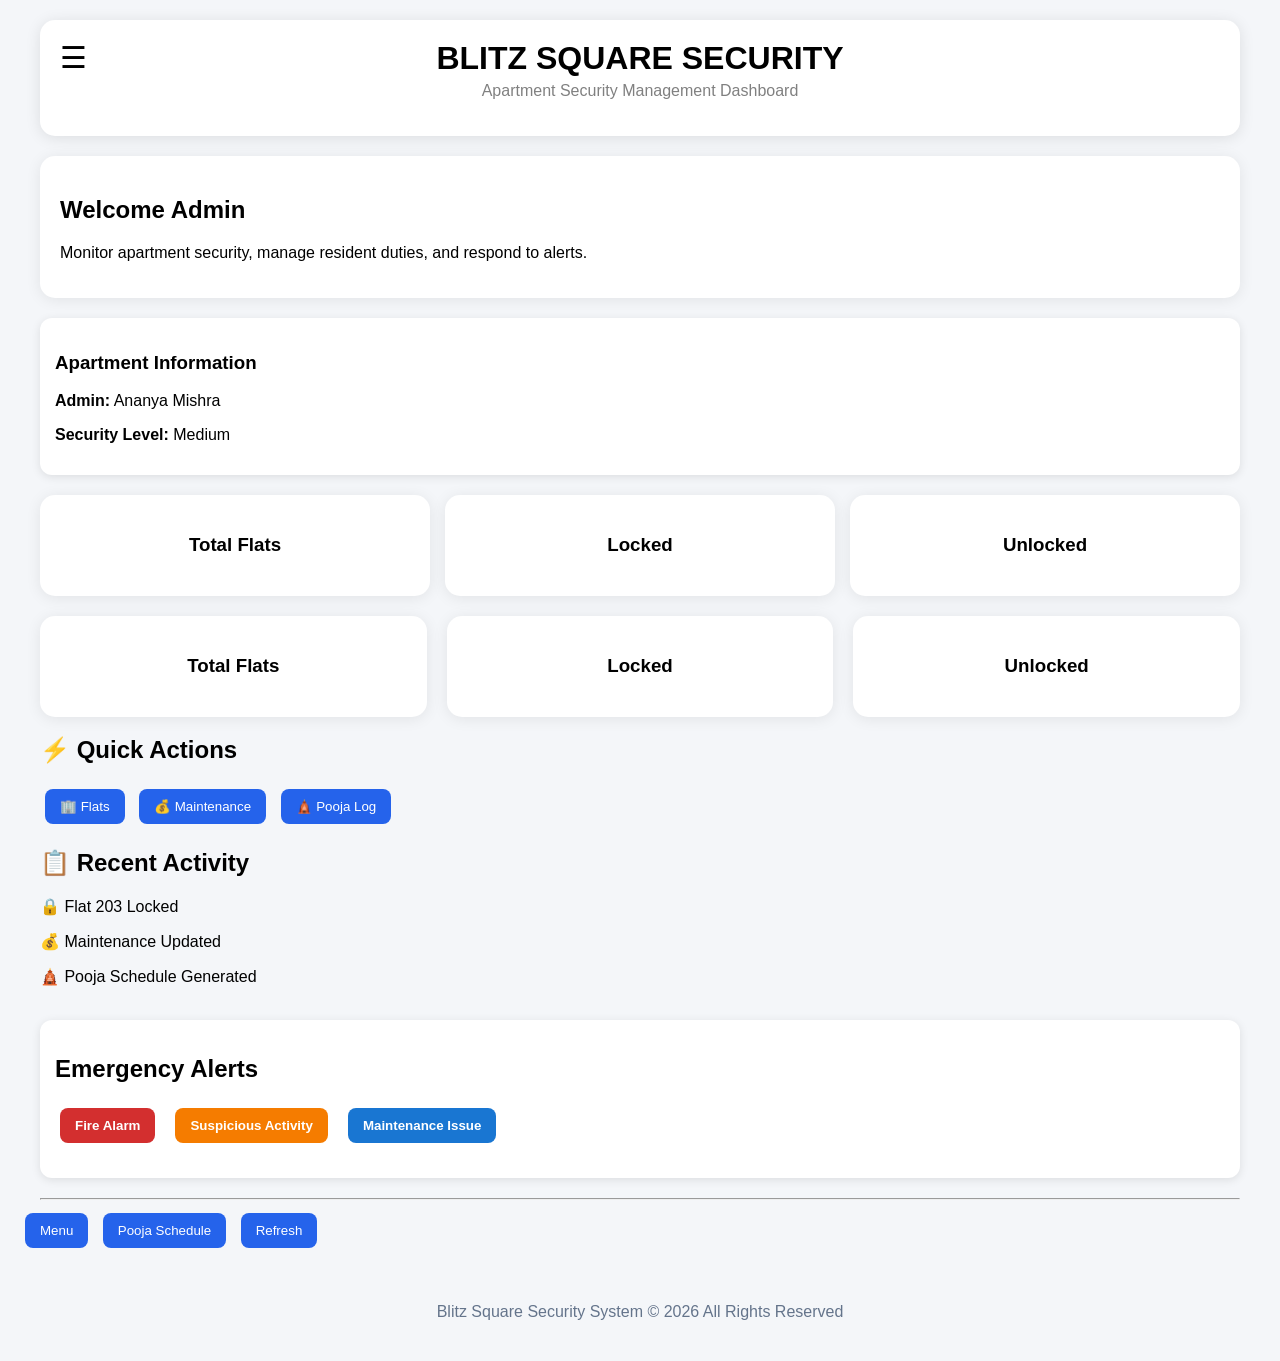
<file: index.html>
<!DOCTYPE html>
<html>
<div class="main-content">

<head>
    <title>Apartment Security Dashboard</title>

    <link rel="stylesheet" href="style.css">
</head>

<div class="header">

    <span class="menu-btn"
    onclick="openSidebar()">
    ☰
    </span>

    <h1>BLITZ SQUARE SECURITY</h1>

    <p>Apartment Security Management Dashboard</p>

</div>

<div class="welcome-card">

    <h2>Welcome Admin</h2>

    <p>
     Monitor apartment security,
    manage resident duties,
    and respond to alerts.
    </p>

</div>

<div id="sidebar" class="sidebar">

    <span
    class="close-btn"
    onclick="closeSidebar()">
    ×
    </span>

    <a href="#">Dashboard</a>

    <a href="flats.html">
    🏢 Flats
    </a>

    <a href="pooja.html">Pooja Log</a>

    <a href="#">Visitor Log</a>

    <a href="maintenance.html">
    Maintenance Log
    </a>



    <a href="#">Emergency Alerts</a>

    <a href="#">Settings</a>

</div>

<div class="apartment-info">

    <h3>Apartment Information</h3>

    <p><strong>Admin:</strong> Ananya Mishra</p>

    <p><strong>Security Level:</strong> Medium</p>

</div>

   <div class="dashboard">

    <div class="stat-card">
        <h3>Total Flats</h3>
        <h2 id="totalFlats"></h2>
    </div>

    <div class="stat-card">
        <h3>Locked</h3>
        <h2 id="lockedCount"></h2>
    </div>

    <div class="stat-card">
        <h3>Unlocked</h3>
        <h2 id="unlockedCount"></h2>
    </div>

</div>

<div class="stats-container">

    <div class="stat-card">
        <h3>Total Flats</h3>
        <h2 id="totalFlats"></h2>
    </div>

    <div class="stat-card">
        <h3>Locked</h3>
        <h2 id="lockedCount"></h2>
    </div>

    <div class="stat-card">
        <h3>Unlocked</h3>
        <h2 id="unlockedCount"></h2>
    </div>

</div>


<!-- QUICK ACTIONS START HERE -->

<div class="dashboard-card">

    <h2>⚡ Quick Actions</h2>

    <button onclick="window.location.href='flats.html'">
        🏢 Flats
    </button>

    <button onclick="window.location.href='maintenance.html'">
        💰 Maintenance
    </button>

    <button onclick="window.location.href='pooja.html'">
        🛕 Pooja Log
    </button>

</div>

<div class="dashboard-card">

    <h2>📋 Recent Activity</h2>

    <p>🔒 Flat 203 Locked</p>

    <p>💰 Maintenance Updated</p>

    <p>🛕 Pooja Schedule Generated</p>

</div>
    <br>

   <!-- <input
        type="text"
        id="searchInput"
        placeholder="Search Flat Number">

    <button onclick="searchFlat()">
        Search
    </button>
    <div class="dashboard">

</div>
<div id="clock"></div>
<hr>

<h2>Add New Flat</h2>

<input
    type="number"
    id="newFlatNumber"
    placeholder="Flat Number">

<input
type="text"
id="ownerName"
placeholder="Owner Name">

<button onclick="addFlat()">
    Add Flat
</button>

<hr>


<input
    type="text"
    id="searchInput"
    placeholder="Search Flat Number">

    <button onclick="displayFlats()">
        Show All
    </button>

    <hr> -->

    <div class="alerts-section"> 
    <h2>Emergency Alerts</h2> 
    <div class="alert-buttons">
    <button class="alert-btn fire" 
    onclick="triggerAlert('Fire Alarm')"> 
    Fire Alarm 
    </button> 

    <button class="alert-btn suspicious" 
    onclick="triggerAlert('Suspicious Activity')"> 
    Suspicious Activity 
    </button> 
        
    <button class="alert-btn maintenance" 
    onclick="triggerAlert('Maintenance Issue')"> 
    Maintenance Issue 
    </button> 
    
    </div> 
    <div id="activeAlerts"></div> 
</div> 

<hr>

 <!--   <h2>Activity Log</h2>

    <ul id="activityLog"></ul>

    <hr>

    <div id="flatContainer"></div>  -->

    <script src="script.js"></script>

</body>
</html>
</div>
<div class="quick-actions">

<button onclick="openSidebar()">
     Menu
</button>

<button onclick="generateSchedule()">
     Pooja Schedule
</button>

<button onclick="displayFlats()">
     Refresh
</button>

</div>
<footer>

    Blitz Square Security System

    © 2026 All Rights Reserved

</footer>
</file>
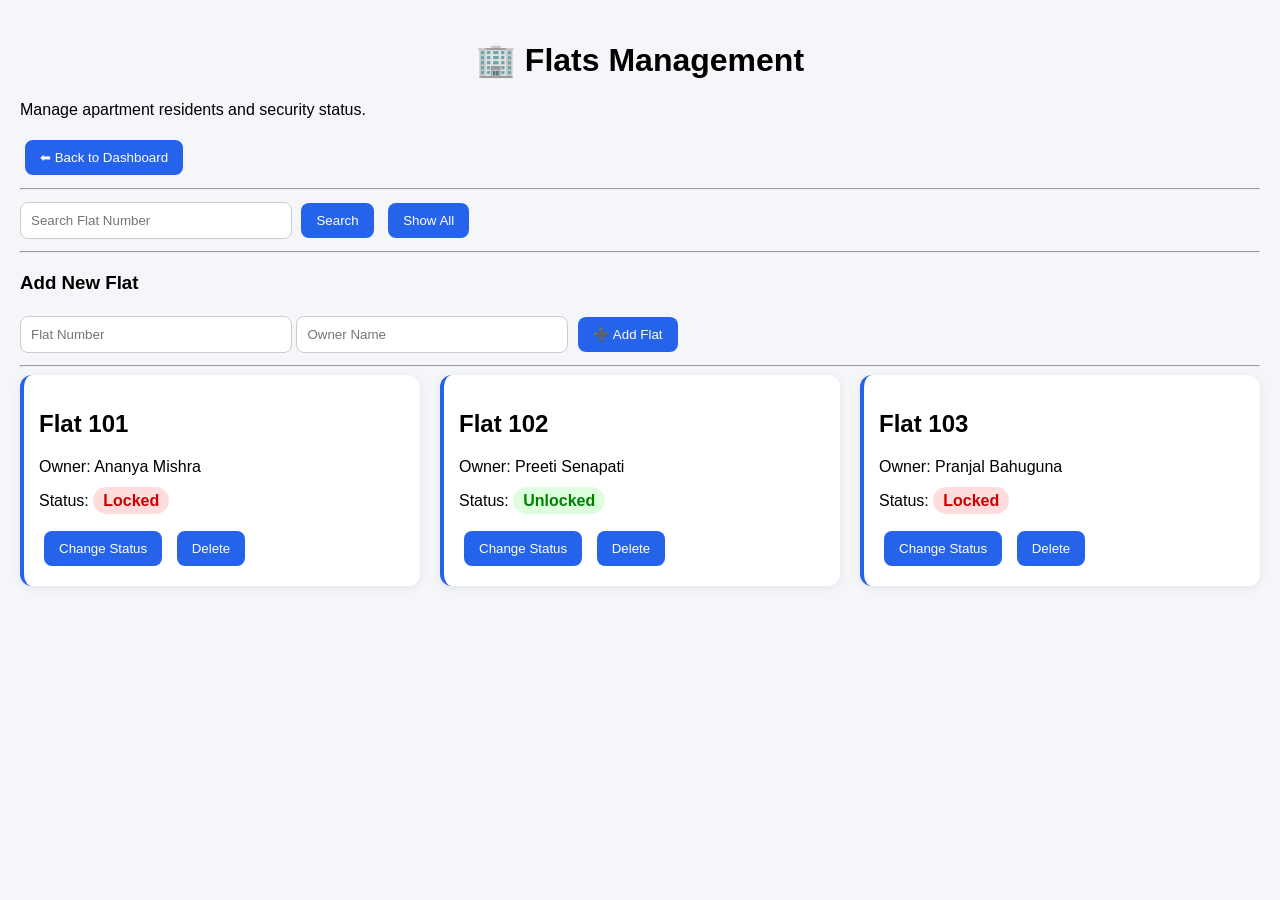
<file: flats.html>
<!DOCTYPE html>

<html>

<head>

<title>Flats Management</title>

<link rel="stylesheet" href="style.css">

</head>

<body>

<h1>🏢 Flats Management</h1>

<p>
Manage apartment residents and security status.
</p>

<button onclick="window.location.href='index.html'">
⬅ Back to Dashboard
</button>

<hr>

<input
type="number"
id="searchInput"
placeholder="Search Flat Number">

<button onclick="searchFlat()">
Search
</button>

<button onclick="displayFlats()">
Show All
</button>

<hr>

<h3>Add New Flat</h3>

<input
type="number"
id="newFlatNumber"
placeholder="Flat Number">

<input
type="text"
id="newOwnerName"
placeholder="Owner Name">

<button onclick="addFlat()">
➕ Add Flat
</button>

<hr>

<div id="flatContainer"></div>

<script src="script.js"></script>

</body>

</html>
</file>
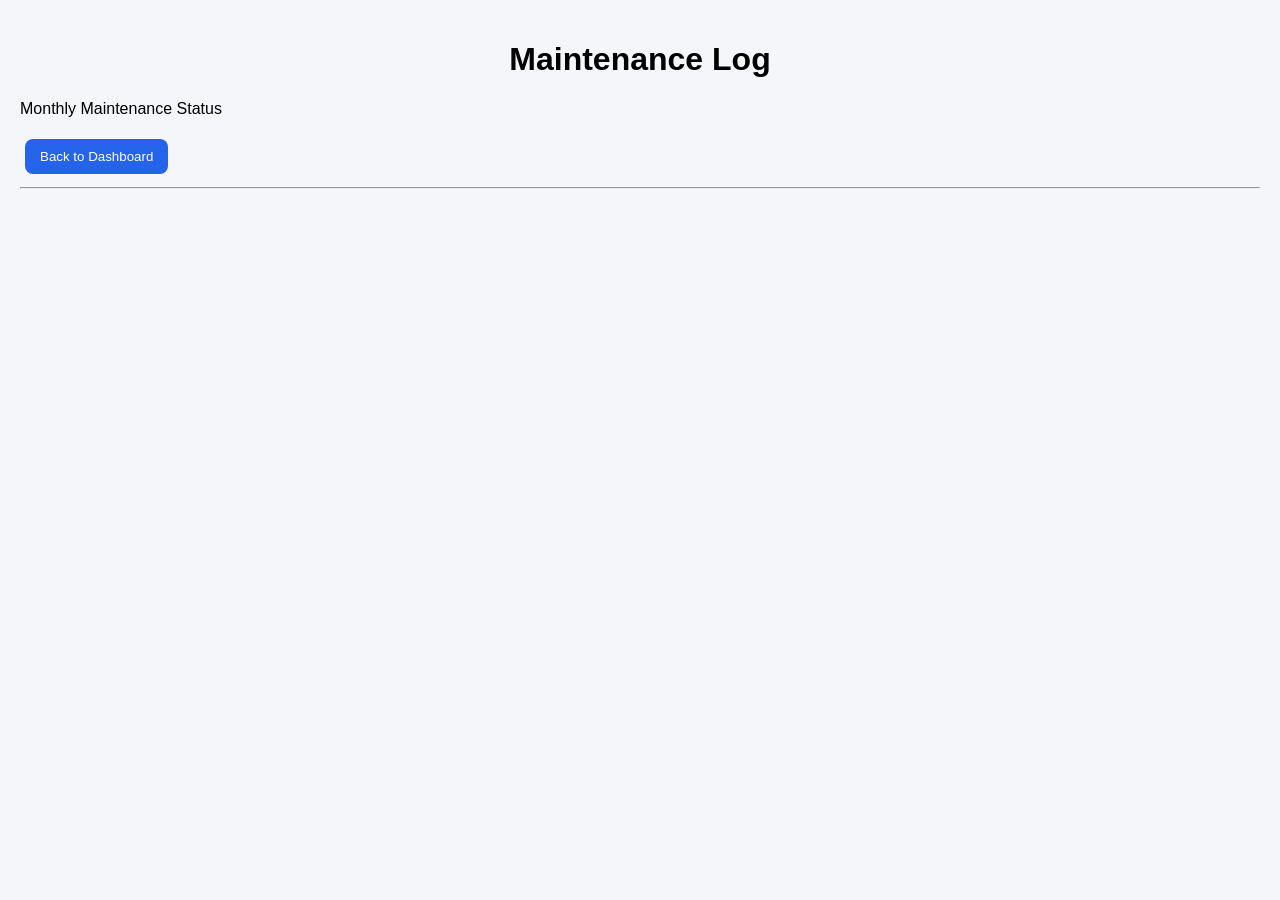
<file: maintenance.html>
<!DOCTYPE html>
<html>

<head>

    <title>Maintenance Log</title>

    <link rel="stylesheet" href="style.css">

</head>

<body>

    <h1>Maintenance Log</h1>

    <p>Monthly Maintenance Status</p>

    <button
    onclick="window.location.href='index.html'">

    Back to Dashboard

    </button>

    <hr>

    <div id="maintenanceContainer">

    </div>

    <script src="maintenance.js">

    </script>

</body>

</html>
</file>
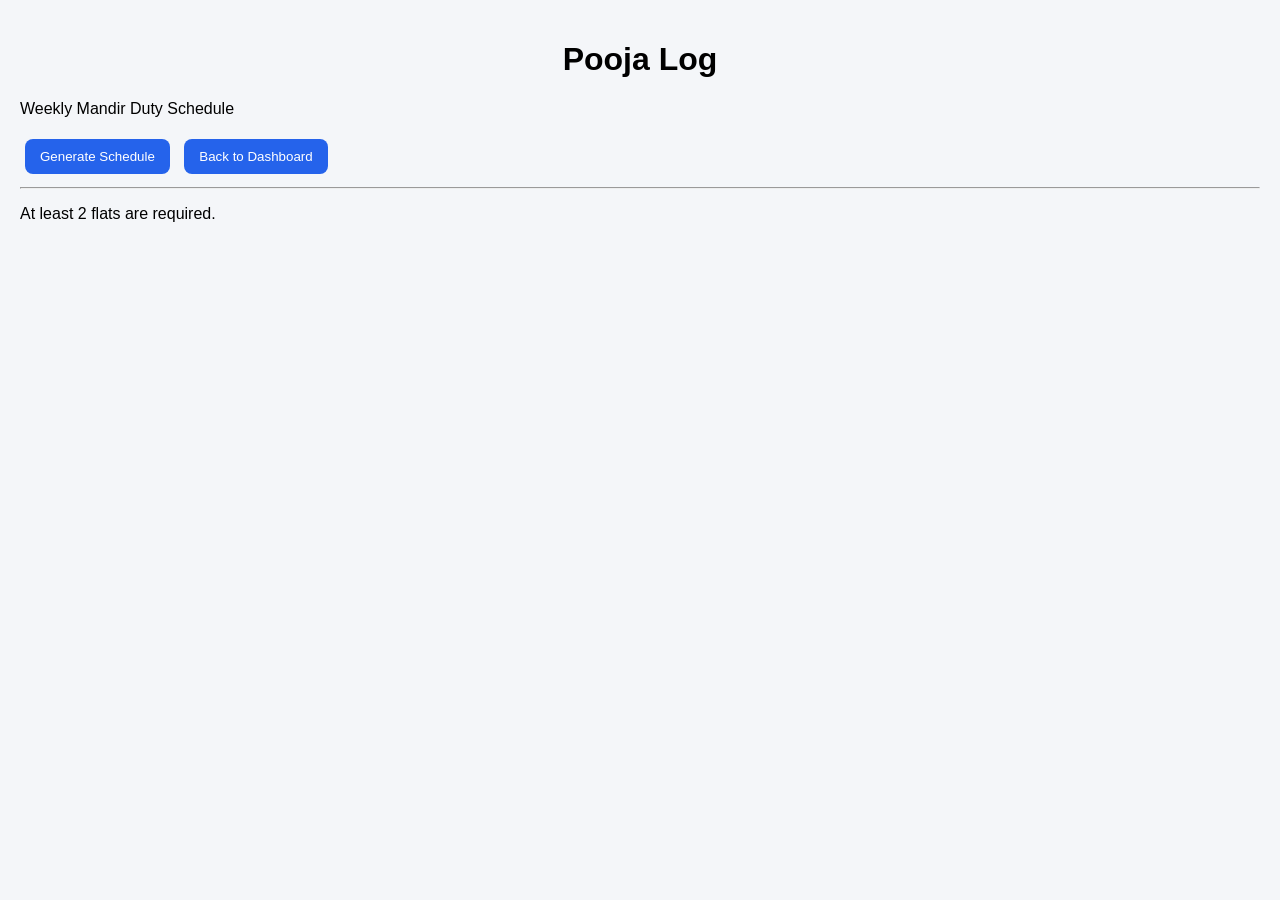
<file: pooja.html>
<!DOCTYPE html>
<html>

<head>

    <title>Pooja Log</title>

    <link rel="stylesheet" href="style.css">

</head>

<body>

    <h1>Pooja Log</h1>

    <p>Weekly Mandir Duty Schedule</p>

    <button onclick="generateSchedule()">
        Generate Schedule
    </button>
  
    <button onclick="window.location.href='index.html'">
        Back to Dashboard
    </button>

    <hr>

    <div id="scheduleContainer"></div>

    <script src="pooja.js"></script>

</body>

</html>
</file>
<file: style.css>
body{

    font-family:
    'Segoe UI',
    sans-serif;
}

h1{
    text-align: center;
}

.dashboard{
    display: flex;
    gap: 15px;
    margin-bottom: 20px;
}

.stat-card{
    flex: 1;
    min-width: 180px;

    background: white;

    padding: 20px;

    border-radius: 15px;

    text-align: center;

    box-shadow: 0 2px 15px rgba(0,0,0,0.08);
}

.card{

    background:white;

    padding:15px;

    border-radius:12px;

    box-shadow:0 2px 10px rgba(0,0,0,0.08);

    border-left:4px solid #2563eb;
}
.locked{
    color: red;
    font-weight: bold;
}

.unlocked{
    color: green;
    font-weight: bold;
}

button{

    background: #2563eb;

    color: white;

    border: none;

    padding: 10px 15px;

    border-radius: 8px;

    cursor: pointer;

    margin: 5px;
}

button:hover{

    transform: translateY(-2px);

    transition: 0.3s;
}
input{
    padding: 8px;
}
.locked{
    background-color: #ffdddd;
    color: #cc0000;
    padding: 5px 10px;
    border-radius: 20px;
    font-weight: bold;
}

.unlocked{
    background-color: #ddffdd;
    color: #008000;
    padding: 5px 10px;
    border-radius: 20px;
    font-weight: bold;
}
.header{
    background: white;
    padding: 20px;
    border-radius: 15px;
    box-shadow: 0 2px 15px rgba(0,0,0,0.1);
    margin-bottom: 20px;
    text-align: center;
    position: relative;
}

.header h1{
    margin: 0;
}

.header p{
    color: gray;
    margin-top: 5px;
}
button{
    padding: 10px 15px;
    border: none;
    border-radius: 8px;
    cursor: pointer;
    margin-right: 5px;
}

button:hover{
    transform: scale(1.05);
}
.apartment-info{
    background: white;
    padding: 15px;
    border-radius: 12px;
    margin-bottom: 20px;
    box-shadow: 0 2px 10px rgba(0,0,0,0.1);
}
.alerts-section{
    background: white;
    padding: 15px;
    border-radius: 12px;
    margin-bottom: 20px;
    box-shadow: 0 2px 10px rgba(0,0,0,0.1);
}

.alert-buttons{
    display: flex;
    gap: 10px;
    margin-bottom: 15px;
    flex-wrap: wrap;
}

.alert-btn{
    color: white;
    font-weight: bold;
}

.fire{
    background-color: #d32f2f;
}

.suspicious{
    background-color: #f57c00;
}

.maintenance{
    background-color: #1976d2;
}

.alert-card{
    background: #fff3cd;
    border-left: 6px solid #ff9800;
    padding: 12px;
    margin-bottom: 10px;
    border-radius: 8px;
}

.alert-card h3{
    margin: 0 0 5px 0;
}

.alert-card p{
    margin: 2px 0;
    color: #555;
}

.clear-btn{
    margin-top: 8px;
    background: #444;
    color: white;
}
.sidebar{

    height:100%;

    width:0;

    position:fixed;

    top:0;
    left:0;

    background:#222;

    overflow-x:hidden;

    transition:0.4s;

    padding-top:60px;

    z-index:1000;
}

.sidebar a{

    padding:12px 20px;

    text-decoration:none;

    color:white;

    display:block;

    font-size:18px;
}

.sidebar a:hover{

    background:#444;
}
.menu-btn{

    font-size:30px;

    cursor:pointer;

    position:absolute;

    left:20px;

    top:20px;
}

.close-btn{

    position:absolute;

    top:10px;

    right:20px;

    font-size:35px;

    color:white;

    cursor:pointer;
}
body{
    font-family: Arial, sans-serif;
    background: #f4f6f9;
    margin: 0;
    padding: 20px;
}
.stats-container{
    display: flex;
    gap: 20px;
    flex-wrap: wrap;
}
input{
    padding: 10px;
    border: 1px solid #ccc;
    border-radius: 8px;
    width: 250px;
}
#activityLog{

    background: white;

    padding: 15px;

    border-radius: 15px;

    box-shadow: 0 2px 15px rgba(0,0,0,0.08);

    list-style: none;
}
.main-content{

    max-width: 1200px;

    margin: auto;
}

#flatContainer{
    display:grid;
    grid-template-columns:
    repeat(auto-fit,minmax(300px,1fr));
    gap:20px;
}
.welcome-card{
    background:white;
    padding:20px;
    border-radius:15px;
    margin-bottom:20px;
    box-shadow:0 2px 15px rgba(0,0,0,0.08);
}
footer{

    text-align:center;

    color:#64748b;

    margin-top:30px;

    padding:20px;
}
</file>
